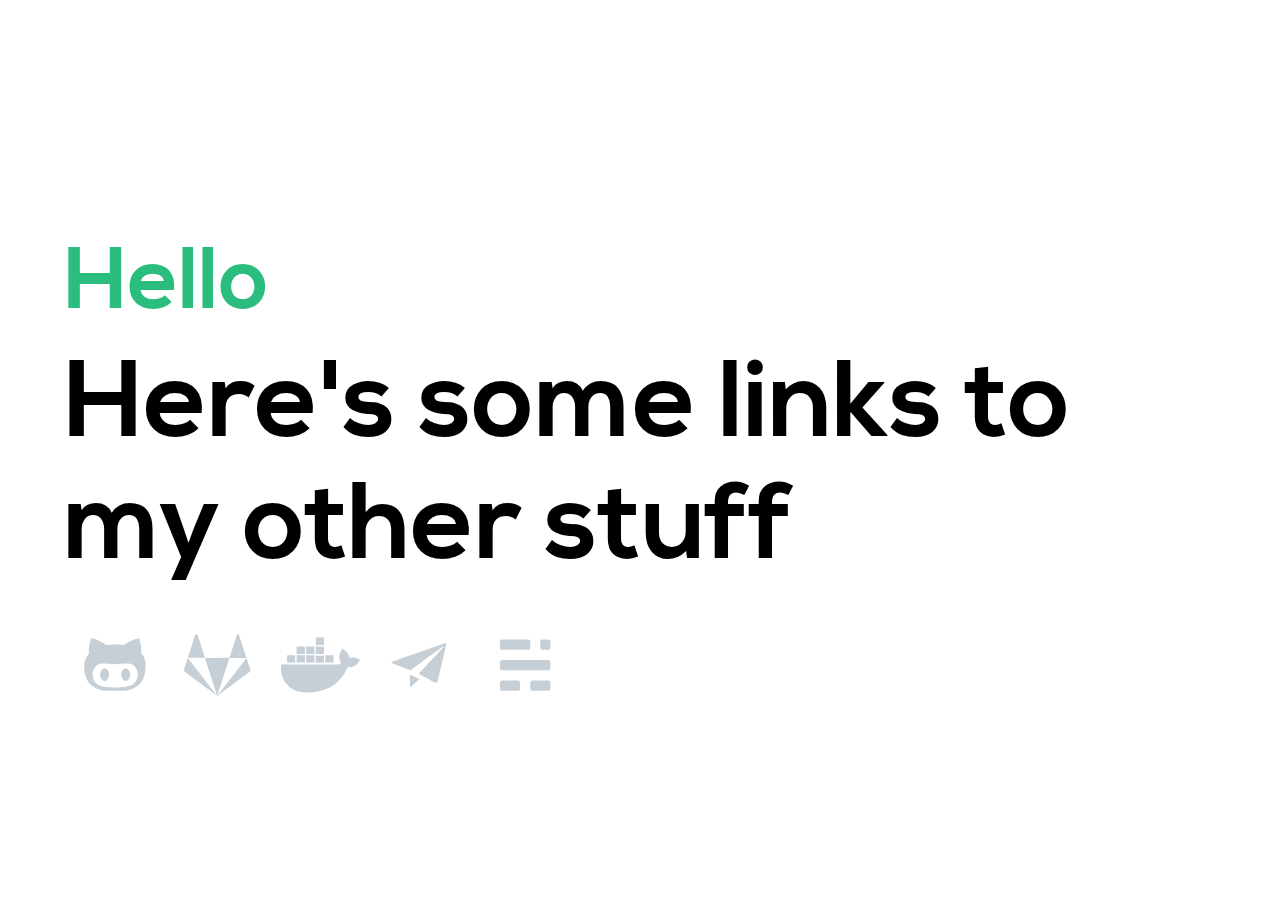
<file: index.html>
<html lang="en">

<head>
	<title>Sacha Korban</title>
	<meta name="description" content="Sacha Korban's Personal Website">
	<meta name="keywords" content="SACHK,SACHA,BLOG,HTML,CSS,JavaScript,Go">
	<meta name="author" content="Sacha Korban">
	<meta name="viewport" content="width=device-width, initial-scale=1.0">
	<style>
		@font-face {
		    font-family: 'Nexa';
		    src: url('hinted-subset-NexaBold.eot');
		    src: url('hinted-subset-NexaBold.eot?#iefix') format('embedded-opentype'),
		        url('hinted-subset-NexaBold.woff2') format('woff2'),
		        url('hinted-subset-NexaBold.woff') format('woff'),
		        url('hinted-subset-NexaBold.ttf') format('truetype'),
		        url('hinted-subset-NexaBold.svg#NexaBold') format('svg');
		    font-weight: bold;
		    font-style: normal;
		}

		* {
			font-family: 'Nexa', Helvetica, sans-serif;
			font-weight: bold
		}

		h1,
		h2,
		h3 {
			margin: 0.5vw 0;
		}

		h1 {
			font-size: calc(5vw + 5vh);
		}

		h2 {
			font-size: calc(4vw + 4vh);
			color: #2bbd7e;
		}

		h3 {
			font-size: 3vw;
		}

		body {
			display: -webkit-box;
			display: -ms-flexbox;
			display: flex;
			margin: 0;
			padding: 0;
		}

		.container {
			display: -webkit-box;
			display: -ms-flexbox;
			display: flex;
			-webkit-box-flex: 1;
			flex: 1 1 auto;
			-ms-flex: 1 1 auto;
			flex-wrap: wrap;
			margin: auto 0;
		}

		.tagline {
			display: -webkit-box;
			display: -ms-flexbox;
			display: flex;
			-webkit-box-flex: 1;
			-ms-flex: 1 1 auto;
			flex: 1 1 auto;
			-webkit-box-orient: vertical;
			-webkit-box-direction: normal;
			-ms-flex-direction: column;
			flex-direction: column;
			-webkit-box-pack: center;
			-ms-flex-pack: center;
			justify-content: center;
			padding: 5%;
			height: max-content;
			padding-bottom: 0;
		}

		.list {
			display: -webkit-box;
			display: -ms-flexbox;
			display: flex;
			-webkit-box-flex: 1;
			-ms-flex: 1 1 auto;
			flex: 1 1 auto;
			-webkit-box-orient: vertical;
			-webkit-box-direction: normal;
			-ms-flex-direction: column;
			flex-direction: column;
			-webkit-box-pack: center;
			-ms-flex-pack: center;
			justify-content: center;
			height: max-content;
			max-width: 90%;
			margin: 0 auto;
		}

		ul {
			display: -webkit-box;
			display: -ms-flexbox;
			display: flex;
			-webkit-margin-before: 1em;
			-webkit-margin-after: 1em;
			-webkit-margin-start: 0px;
			-webkit-margin-end: 0px;
			-webkit-padding-start: 0px;
		}

		li {
			-webkit-box-flex: 0;
			flex: 0 0 auto;
			list-style: none;
		}

		li>a {
			display: block;
			fill: rgba(142, 157, 174, .5);
			-webkit-transition: fill .15s;
			transition: fill .15s;
			width: 8vw;
			height: 8vw;
		}

		li>a:hover {
			fill: #64768a;
		}

		@media only screen and (orientation:portrait) {
			.tagline {
				justify-content: start;
				padding: 8%;
			}

			h1,
			h2,
			h3 {
				margin-bottom: calc(4vw + 4vh);
			}

			h1,
			h2 {
				font-size: 6vh;
			}

			h3 {
				font-size: 4vh;
			}

			li>a {
				height: 18vw;
				width: 18vw;
			}
		}

	</style>
</head>

<body>
	<div class="container">
		<div class="tagline">
			<h2>Hello</h2>
			<h1>Here's some links to my other stuff</h1>
		</div>
		<div class="list">
			<ul>
				<li>
					<a href="https://github.com/sachk" target="_blank" rel="noreferrer">
						<svg xmlns="http://www.w3.org/2000/svg" viewBox="0 0 30 30">
							<path d="M18.1 16c-.7 0-1.3.8-1.3 1.8s.6 1.8 1.3 1.8c.7 0 1.3-.8 1.3-1.8s-.6-1.8-1.3-1.8zm4.5-4.6c.1-.4.1-2.4-.6-4.3 0 0-1.8.2-4.5 2-.6-.2-1.5-.2-2.5-.2s-1.9.1-2.5.2C9.8 7.3 8 7.1 8 7.1c-.8 2-.8 4-.6 4.4-.9 1-1.5 2.2-1.5 3.8 0 7.1 5.9 7.2 7.3 7.2h3.4c1.5 0 7.3-.1 7.3-7.2.1-1.7-.4-2.9-1.3-3.9zM15 21.5c-3.8 0-6.6-.4-6.6-4 0-.9.3-1.7 1-2.3 1.2-1.1 3.2-.5 5.6-.5 2.3 0 4.4-.6 5.6.5.7.7 1 1.5 1 2.3 0 3.6-2.9 4-6.6 4zM11.9 16c-.7 0-1.3.8-1.3 1.8s.6 1.8 1.3 1.8c.7 0 1.3-.8 1.3-1.8s-.6-1.8-1.3-1.8z">
							</path>
						</svg>
					</a>
				</li>
				<li>
					<a href="https://gitlab.com/users/sachk1" target="_blank" rel="noreferrer">
						<svg xmlns="http://www.w3.org/2000/svg" viewBox="0 0 30 30">
							<path d="M6.4,12.9L15,24l-9.4-7c-0.3-0.2-0.4-0.5-0.3-0.8L6.4,12.9z M9.3,6.2C9.2,6,9,5.9,8.8,6C8.7,6,8.6,6.1,8.5,6.2l-2.1,6.6h5L9.3,6.2z M11.4,12.9L15,24l3.6-11.2L11.4,12.9z M24.7,16.2l-1.1-3.3L15,24l9.4-7C24.7,16.9,24.8,16.5,24.7,16.2L24.7,16.2z M21.4,6.2C21.4,6,21.2,5.9,21,6c-0.1,0-0.2,0.1-0.3,0.3l-2.1,6.6h5L21.4,6.2L21.4,6.2z" />
							</path>
						</svg>
					</a>
				</li>
				<li>
					<a href="https://hub.docker.com/r/sachk/" target="_blank" rel="noreferrer">
						<svg xmlns="http://www.w3.org/2000/svg" viewBox="0 0 30 30">
							<path d="M16.1,14.3h-2.4v-2.1h2.4V14.3L16.1,14.3z M16.1,6.9h-2.4v2.2h2.4V6.9z M18.9,12.1h-2.4v2.1h2.4V12.1L18.9,12.1z M13.3,9.5h-2.4v2.2h2.4V9.5z M16.1,9.5h-2.4v2.2h2.4V9.5z M26.1,13.1c-0.5-0.3-1.7-0.5-2.6-0.3c-0.1-0.9-0.6-1.6-1.5-2.3l-0.5-0.3l-0.3,0.5c-0.7,1-0.8,2.7-0.1,3.7c-0.3,0.2-0.9,0.4-1.7,0.4H3.6c-0.3,1.8,0.2,4.2,1.6,5.8c1.3,1.6,3.3,2.4,6,2.4c5.7,0,9.9-2.6,11.8-7.4c0.8,0,2.4,0,3.3-1.6c0.1-0.1,0.2-0.5,0.3-0.6L26.1,13.1L26.1,13.1z M7.6,12.1H5.3v2.1h2.4L7.6,12.1L7.6,12.1z M10.4,12.1H8.1v2.1h2.4V12.1z M13.3,12.1h-2.4v2.1h2.4V12.1z M10.4,9.5H8.1v2.2h2.4V9.5z" />
							</path>
						</svg>
					</a>
				</li>

				<li>
					<a href="mailto:sk@sachk.com" target="_blank" rel="noreferrer">
						<svg xmlns="http://www.w3.org/2000/svg" viewBox="0 0 30 30">
							<path d="M21.6 8.6c-.3.1-15.1 5.3-15.4 5.4-.2.1-.3.3 0 .4.3.1 3.3 1.3 3.3 1.3l2 .8s9.4-6.9 9.6-7c.1-.1.3.1.2.2-.1.1-6.9 7.4-6.9 7.4l-.4.4.5.3s4.1 2.2 4.3 2.3c.3.1.6 0 .7-.3C19.6 19.5 22 9.2 22 9c.1-.3-.1-.5-.4-.4zM11.4 21.2c0 .2.1.3.3.1.2-.2 2.5-2.2 2.5-2.2l-2.8-1.4v3.5z">
							</path>
						</svg>
					</a>
				</li>
				<li>
					<a href="https://blog.sachk.com" target="_blank" rel="noreferrer">
						<svg xmlns="http://www.w3.org/2000/svg" viewBox="0 0 30 30">
							<path d="M12.8,19.5H8.3c-0.4,0-0.7,0.3-0.7,0.7v1.6c0,0.4,0.3,0.7,0.7,0.7h4.5c0.4,0,0.7-0.3,0.7-0.7v-1.6	C13.5,19.8,13.2,19.5,12.8,19.5z"/><path d="M21.7,19.5h-4.5c-0.4,0-0.7,0.3-0.7,0.7v1.6c0,0.4,0.3,0.7,0.7,0.7h4.5c0.4,0,0.7-0.3,0.7-0.7v-1.6	C22.4,19.8,22.1,19.5,21.7,19.5z"/><path d="M21.7,13.5H8.3c-0.4,0-0.7,0.3-0.7,0.7v1.6c0,0.4,0.3,0.7,0.7,0.7h13.4c0.4,0,0.7-0.3,0.7-0.7v-1.6	C22.4,13.8,22.1,13.5,21.7,13.5z"/><path d="M8.3,10.5h7.5c0.4,0,0.7-0.3,0.7-0.7V8.2c0-0.4-0.3-0.7-0.7-0.7H8.3c-0.4,0-0.7,0.3-0.7,0.7v1.6	C7.6,10.2,7.9,10.5,8.3,10.5z"/><path d="M21.7,7.5h-1.6c-0.4,0-0.7,0.3-0.7,0.7v1.6c0,0.4,0.3,0.7,0.7,0.7h1.6c0.4,0,0.7-0.3,0.7-0.7V8.2	C22.4,7.8,22.1,7.5,21.7,7.5z" />							</path>
						</svg>
					</a>
				</li>

			</ul>
		</div>
	</div>

</body>

</html>
</file>
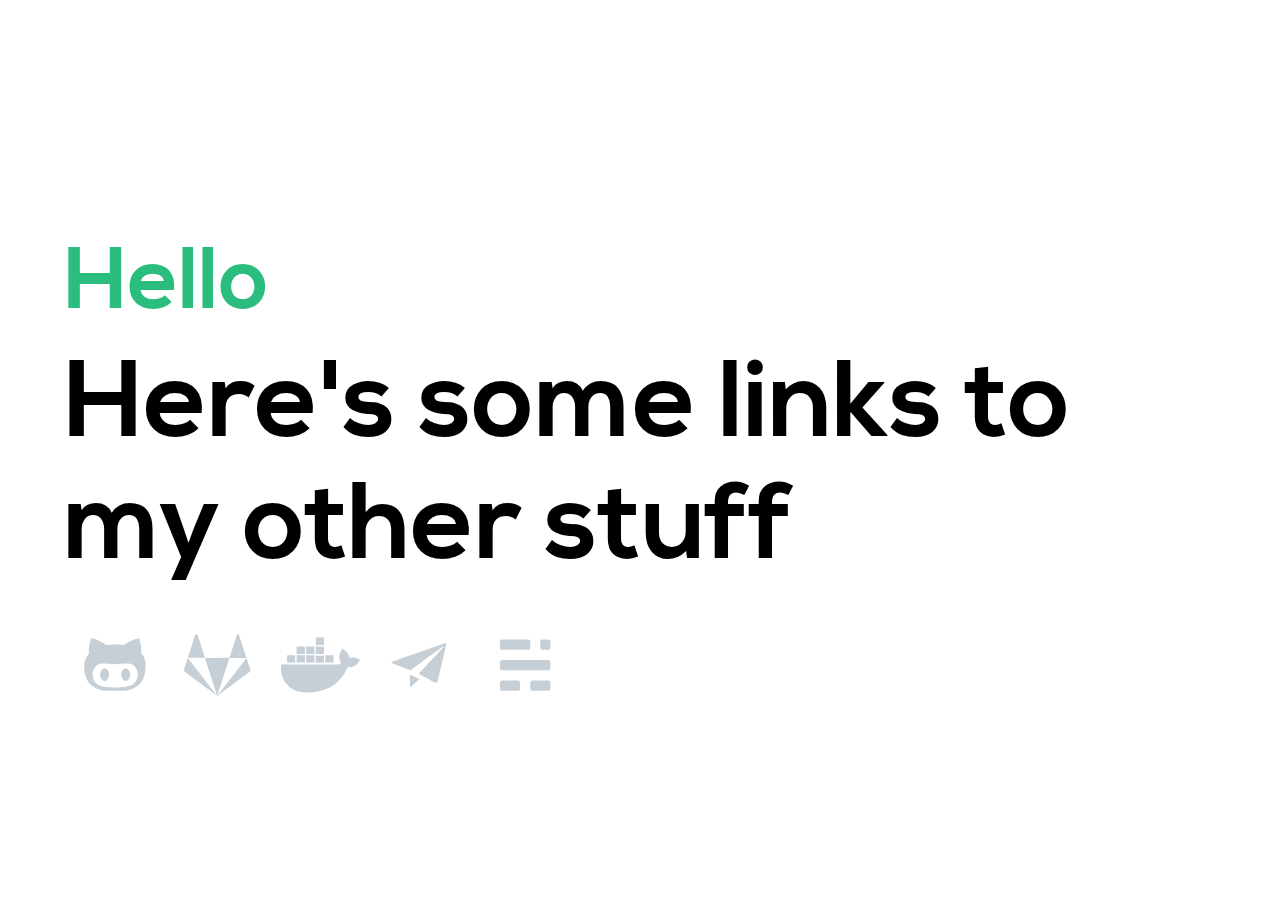
<file: public/index.html>
<html lang="en">

<head>
	<title>Sacha Korban</title>
	<meta name="description" content="Sacha Korban's Personal Website">
	<meta name="keywords" content="SACHK,SACHA,BLOG,HTML,CSS,JavaScript,Go">
	<meta name="author" content="Sacha Korban">
	<meta name="viewport" content="width=device-width, initial-scale=1.0">
   <link rel="stylesheet" href="style.css">
</head>

<body>
	<div class="container">
		<div class="tagline">
			<h2>Hello</h2>
			<h1>Here's some links to my other stuff</h1>
		</div>
		<div class="list">
			<ul>
				<li>
					<a href="https://github.com/sachk" target="_blank" rel="noreferrer">
						<svg xmlns="http://www.w3.org/2000/svg" viewBox="0 0 30 30">
							<path d="M18.1 16c-.7 0-1.3.8-1.3 1.8s.6 1.8 1.3 1.8c.7 0 1.3-.8 1.3-1.8s-.6-1.8-1.3-1.8zm4.5-4.6c.1-.4.1-2.4-.6-4.3 0 0-1.8.2-4.5 2-.6-.2-1.5-.2-2.5-.2s-1.9.1-2.5.2C9.8 7.3 8 7.1 8 7.1c-.8 2-.8 4-.6 4.4-.9 1-1.5 2.2-1.5 3.8 0 7.1 5.9 7.2 7.3 7.2h3.4c1.5 0 7.3-.1 7.3-7.2.1-1.7-.4-2.9-1.3-3.9zM15 21.5c-3.8 0-6.6-.4-6.6-4 0-.9.3-1.7 1-2.3 1.2-1.1 3.2-.5 5.6-.5 2.3 0 4.4-.6 5.6.5.7.7 1 1.5 1 2.3 0 3.6-2.9 4-6.6 4zM11.9 16c-.7 0-1.3.8-1.3 1.8s.6 1.8 1.3 1.8c.7 0 1.3-.8 1.3-1.8s-.6-1.8-1.3-1.8z">
							</path>
						</svg>
					</a>
				</li>
				<li>
					<a href="https://gitlab.com/users/sachk1" target="_blank" rel="noreferrer">
						<svg xmlns="http://www.w3.org/2000/svg" viewBox="0 0 30 30">
							<path d="M6.4,12.9L15,24l-9.4-7c-0.3-0.2-0.4-0.5-0.3-0.8L6.4,12.9z M9.3,6.2C9.2,6,9,5.9,8.8,6C8.7,6,8.6,6.1,8.5,6.2l-2.1,6.6h5L9.3,6.2z M11.4,12.9L15,24l3.6-11.2L11.4,12.9z M24.7,16.2l-1.1-3.3L15,24l9.4-7C24.7,16.9,24.8,16.5,24.7,16.2L24.7,16.2z M21.4,6.2C21.4,6,21.2,5.9,21,6c-0.1,0-0.2,0.1-0.3,0.3l-2.1,6.6h5L21.4,6.2L21.4,6.2z" />
							</path>
						</svg>
					</a>
				</li>
				<li>
					<a href="https://hub.docker.com/r/sachk/" target="_blank" rel="noreferrer">
						<svg xmlns="http://www.w3.org/2000/svg" viewBox="0 0 30 30">
							<path d="M16.1,14.3h-2.4v-2.1h2.4V14.3L16.1,14.3z M16.1,6.9h-2.4v2.2h2.4V6.9z M18.9,12.1h-2.4v2.1h2.4V12.1L18.9,12.1z M13.3,9.5h-2.4v2.2h2.4V9.5z M16.1,9.5h-2.4v2.2h2.4V9.5z M26.1,13.1c-0.5-0.3-1.7-0.5-2.6-0.3c-0.1-0.9-0.6-1.6-1.5-2.3l-0.5-0.3l-0.3,0.5c-0.7,1-0.8,2.7-0.1,3.7c-0.3,0.2-0.9,0.4-1.7,0.4H3.6c-0.3,1.8,0.2,4.2,1.6,5.8c1.3,1.6,3.3,2.4,6,2.4c5.7,0,9.9-2.6,11.8-7.4c0.8,0,2.4,0,3.3-1.6c0.1-0.1,0.2-0.5,0.3-0.6L26.1,13.1L26.1,13.1z M7.6,12.1H5.3v2.1h2.4L7.6,12.1L7.6,12.1z M10.4,12.1H8.1v2.1h2.4V12.1z M13.3,12.1h-2.4v2.1h2.4V12.1z M10.4,9.5H8.1v2.2h2.4V9.5z" />
							</path>
						</svg>
					</a>
				</li>

				<li>
					<a href="mailto:sk@sachk.com" target="_blank" rel="noreferrer">
						<svg xmlns="http://www.w3.org/2000/svg" viewBox="0 0 30 30">
							<path d="M21.6 8.6c-.3.1-15.1 5.3-15.4 5.4-.2.1-.3.3 0 .4.3.1 3.3 1.3 3.3 1.3l2 .8s9.4-6.9 9.6-7c.1-.1.3.1.2.2-.1.1-6.9 7.4-6.9 7.4l-.4.4.5.3s4.1 2.2 4.3 2.3c.3.1.6 0 .7-.3C19.6 19.5 22 9.2 22 9c.1-.3-.1-.5-.4-.4zM11.4 21.2c0 .2.1.3.3.1.2-.2 2.5-2.2 2.5-2.2l-2.8-1.4v3.5z">
							</path>
						</svg>
					</a>
				</li>
				<li>
					<a href="https://blog.sachk.com" target="_blank" rel="noreferrer">
						<svg xmlns="http://www.w3.org/2000/svg" viewBox="0 0 30 30">
							<path d="M12.8,19.5H8.3c-0.4,0-0.7,0.3-0.7,0.7v1.6c0,0.4,0.3,0.7,0.7,0.7h4.5c0.4,0,0.7-0.3,0.7-0.7v-1.6	C13.5,19.8,13.2,19.5,12.8,19.5z"/><path d="M21.7,19.5h-4.5c-0.4,0-0.7,0.3-0.7,0.7v1.6c0,0.4,0.3,0.7,0.7,0.7h4.5c0.4,0,0.7-0.3,0.7-0.7v-1.6	C22.4,19.8,22.1,19.5,21.7,19.5z"/><path d="M21.7,13.5H8.3c-0.4,0-0.7,0.3-0.7,0.7v1.6c0,0.4,0.3,0.7,0.7,0.7h13.4c0.4,0,0.7-0.3,0.7-0.7v-1.6	C22.4,13.8,22.1,13.5,21.7,13.5z"/><path d="M8.3,10.5h7.5c0.4,0,0.7-0.3,0.7-0.7V8.2c0-0.4-0.3-0.7-0.7-0.7H8.3c-0.4,0-0.7,0.3-0.7,0.7v1.6	C7.6,10.2,7.9,10.5,8.3,10.5z"/><path d="M21.7,7.5h-1.6c-0.4,0-0.7,0.3-0.7,0.7v1.6c0,0.4,0.3,0.7,0.7,0.7h1.6c0.4,0,0.7-0.3,0.7-0.7V8.2	C22.4,7.8,22.1,7.5,21.7,7.5z" />							</path>
						</svg>
					</a>
				</li>

			</ul>
		</div>
	</div>

</body>

</html>
</file>
<file: public/style.css>
@font-face {
	font-family: 'Nexa';
	src: url('hinted-subset-NexaBold.eot');
	src: url('hinted-subset-NexaBold.eot?#iefix') format('embedded-opentype'),
		url('hinted-subset-NexaBold.woff2') format('woff2'),
		url('hinted-subset-NexaBold.woff') format('woff'),
		url('hinted-subset-NexaBold.ttf') format('truetype'),
		url('hinted-subset-NexaBold.svg#NexaBold') format('svg');
	font-weight: bold;
	font-style: normal;
}

* {
	font-family: 'Nexa', Helvetica, sans-serif;
	font-weight: bold
}

h1,
h2,
h3 {
	margin: 0.5vw 0;
}

h1 {
	font-size: calc(5vw + 5vh);
}

h2 {
	font-size: calc(4vw + 4vh);
	color: #2bbd7e;
}

h3 {
	font-size: 3vw;
}

body {
	display: -webkit-box;
	display: -ms-flexbox;
	display: flex;
	margin: 0;
	padding: 0;
}

.container {
	display: -webkit-box;
	display: -ms-flexbox;
	display: flex;
	-webkit-box-flex: 1;
	flex: 1 1 auto;
	-ms-flex: 1 1 auto;
	flex-wrap: wrap;
	margin: auto 0;
}

.tagline {
	display: -webkit-box;
	display: -ms-flexbox;
	display: flex;
	-webkit-box-flex: 1;
	-ms-flex: 1 1 auto;
	flex: 1 1 auto;
	-webkit-box-orient: vertical;
	-webkit-box-direction: normal;
	-ms-flex-direction: column;
	flex-direction: column;
	-webkit-box-pack: center;
	-ms-flex-pack: center;
	justify-content: center;
	padding: 5%;
	height: max-content;
	padding-bottom: 0;
}

.list {
	display: -webkit-box;
	display: -ms-flexbox;
	display: flex;
	-webkit-box-flex: 1;
	-ms-flex: 1 1 auto;
	flex: 1 1 auto;
	-webkit-box-orient: vertical;
	-webkit-box-direction: normal;
	-ms-flex-direction: column;
	flex-direction: column;
	-webkit-box-pack: center;
	-ms-flex-pack: center;
	justify-content: center;
	height: max-content;
	max-width: 90%;
	margin: 0 auto;
}

ul {
	display: -webkit-box;
	display: -ms-flexbox;
	display: flex;
	-webkit-margin-before: 1em;
	-webkit-margin-after: 1em;
	-webkit-margin-start: 0px;
	-webkit-margin-end: 0px;
	-webkit-padding-start: 0px;
}

li {
	-webkit-box-flex: 0;
	flex: 0 0 auto;
	list-style: none;
}

li>a {
	display: block;
	fill: rgba(142, 157, 174, .5);
	-webkit-transition: fill .15s;
	transition: fill .15s;
	width: 8vw;
	height: 8vw;
}

li>a:hover {
	fill: #64768a;
}

@media only screen and (orientation:portrait) {
	.tagline {
		justify-content: start;
		padding: 8%;
	}

	h1,
	h2,
	h3 {
		margin-bottom: calc(4vw + 4vh);
	}

	h1,
	h2 {
		font-size: 6vh;
	}

	h3 {
		font-size: 4vh;
	}

	li>a {
		height: 18vw;
		width: 18vw;
	}
}
</file>
